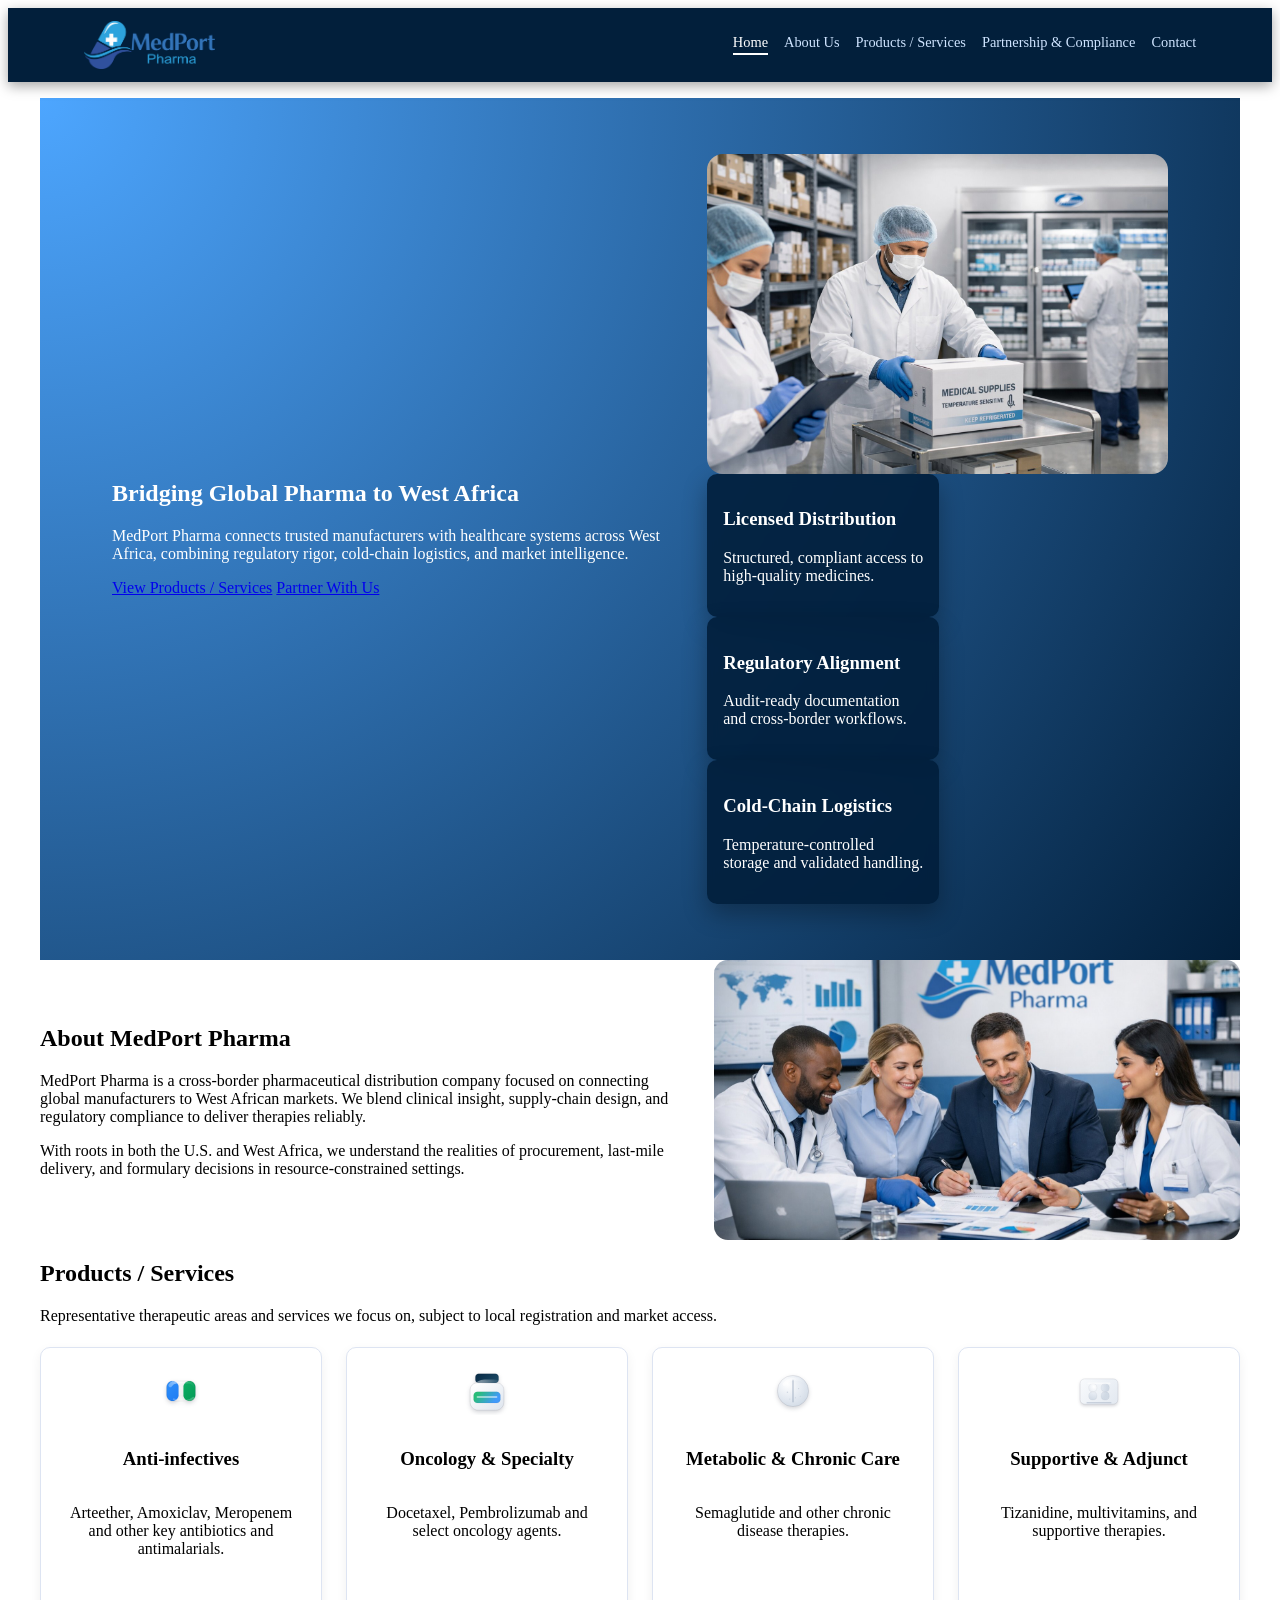
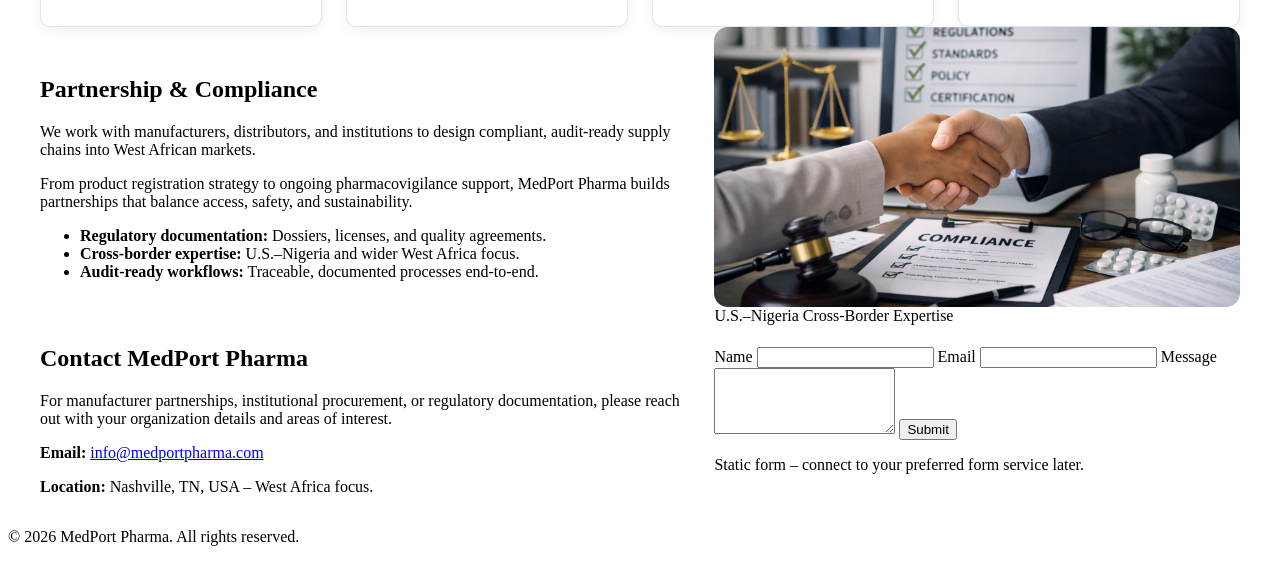
<file: index.html>
<!DOCTYPE html>
<html lang="en">
<head>
  <meta charset="UTF-8">
  <title>MedPort Pharma – Bridging Global Pharma to West Africa</title>
  <meta name="viewport" content="width=device-width, initial-scale=1">
  <link rel="stylesheet" href="css/style.css">
</head>
<body>

<header class="site-header">
  <img src="images/logo.png" class="logo-img" alt="MedPort Pharma Logo">
  
  <nav class="nav">
    <a href="#home" class="active">Home</a>
    <a href="#about">About Us</a>
    <a href="#products">Products / Services</a>
    <a href="#partnership">Partnership &amp; Compliance</a>
    <a href="#contact">Contact</a>
  </nav>
</header>

<main>
  <!-- HERO -->
  <section id="home" class="hero">
    <div class="hero-inner">
      <div class="hero-text">
        <h1>Bridging Global Pharma to West Africa</h1>
        <p>
          MedPort Pharma connects trusted manufacturers with healthcare systems across West Africa,
          combining regulatory rigor, cold-chain logistics, and market intelligence.
        </p>
        <div class="hero-actions">
          <a href="#products" class="btn primary">View Products / Services</a>
          <a href="#partnership" class="btn secondary">Partner With Us</a>
        </div>
      </div>

      <div class="hero-visual">
        <div class="hero-photo" style="background-image: url('images/warehouse.jpg');"></div>

        <div class="floater floater-1">
          <h3>Licensed Distribution</h3>
          <p>Structured, compliant access to high‑quality medicines.</p>
        </div>
        <div class="floater floater-2">
          <h3>Regulatory Alignment</h3>
          <p>Audit‑ready documentation and cross‑border workflows.</p>
        </div>
        <div class="floater floater-3">
          <h3>Cold‑Chain Logistics</h3>
          <p>Temperature‑controlled storage and validated handling.</p>
        </div>
      </div>
    </div>
  </section>

  <!-- ABOUT US -->
  <section id="about" class="section section-alt">
    <div class="section-inner two-column">
      <div>
        <h2>About MedPort Pharma</h2>
        <p>
          MedPort Pharma is a cross‑border pharmaceutical distribution company focused on
          connecting global manufacturers to West African markets. We blend clinical insight,
          supply‑chain design, and regulatory compliance to deliver therapies reliably.
        </p>
        <p>
          With roots in both the U.S. and West Africa, we understand the realities of
          procurement, last‑mile delivery, and formulary decisions in resource‑constrained settings.
        </p>
      </div>

      <div class="about-visual">
        <div class="about-photo" style="background-image: url('images/team.jpg');"></div>
      </div>
    </div>
  </section>

  <!-- PRODUCTS / SERVICES -->
  <section id="products" class="section">
    <div class="section-inner">
      <h2>Products / Services</h2>
      <p class="section-lead">
        Representative therapeutic areas and services we focus on, subject to local registration and market access.
      </p>

      <div class="card-grid product-grid">

        <div class="product-card">
          <div class="product-icon">
            <img src="images/capsule1.svg" alt="Capsule icon">
          </div>
          <h3>Anti‑infectives</h3>
          <p>Arteether, Amoxiclav, Meropenem and other key antibiotics and antimalarials.</p>
        </div>

        <div class="product-card">
          <div class="product-icon">
            <img src="images/bottle1.svg" alt="Bottle icon">
          </div>
          <h3>Oncology &amp; Specialty</h3>
          <p>Docetaxel, Pembrolizumab and select oncology agents.</p>
        </div>

        <div class="product-card">
          <div class="product-icon">
            <img src="images/tablet.svg" alt="Tablet icon">
          </div>
          <h3>Metabolic &amp; Chronic Care</h3>
          <p>Semaglutide and other chronic disease therapies.</p>
        </div>

        <div class="product-card">
          <div class="product-icon">
            <img src="images/blister1.svg" alt="Blister pack icon">
          </div>
          <h3>Supportive &amp; Adjunct</h3>
          <p>Tizanidine, multivitamins, and supportive therapies.</p>
        </div>

      </div>
    </div>
  </section>

  <!-- PARTNERSHIP & COMPLIANCE -->
  <section id="partnership" class="section section-gradient">
    <div class="section-inner two-column">
      <div>
        <h2>Partnership &amp; Compliance</h2>
        <p>
          We work with manufacturers, distributors, and institutions to design compliant,
          audit‑ready supply chains into West African markets.
        </p>
        <p>
          From product registration strategy to ongoing pharmacovigilance support, MedPort
          Pharma builds partnerships that balance access, safety, and sustainability.
        </p>

        <ul class="bullet-list">
          <li><strong>Regulatory documentation:</strong> Dossiers, licenses, and quality agreements.</li>
          <li><strong>Cross‑border expertise:</strong> U.S.–Nigeria and wider West Africa focus.</li>
          <li><strong>Audit‑ready workflows:</strong> Traceable, documented processes end‑to‑end.</li>
        </ul>
      </div>

      <div class="partnership-visual">
        <div class="partnership-photo" style="background-image: url('images/compliance.jpg');"></div>

        <div class="badge">U.S.–Nigeria Cross‑Border Expertise</div>
      </div>
    </div>
  </section>

  <!-- CONTACT -->
  <section id="contact" class="section section-alt">
    <div class="section-inner two-column">
      <div>
        <h2>Contact MedPort Pharma</h2>
        <p>
          For manufacturer partnerships, institutional procurement, or regulatory documentation,
          please reach out with your organization details and areas of interest.
        </p>
        <p><strong>Email:</strong> <a href="mailto:info@medportpharma.com">info@medportpharma.com</a></p>
        <p><strong>Location:</strong> Nashville, TN, USA – West Africa focus.</p>
      </div>

      <div>
        <form class="contact-form">
          <label>Name <input type="text" required></label>
          <label>Email <input type="email" required></label>
          <label>Message <textarea rows="4" required></textarea></label>
          <button type="submit" class="btn primary">Submit</button>
          <p class="form-note">Static form – connect to your preferred form service later.</p>
        </form>
      </div>
    </div>
  </section>

</main>

<footer class="site-footer">
  <div class="footer-inner">
    <p>&copy; <span id="year"></span> MedPort Pharma. All rights reserved.</p>
  </div>
</footer>

<script>
  document.getElementById('year').textContent = new Date().getFullYear();
</script>

</body>
</html>
</file>
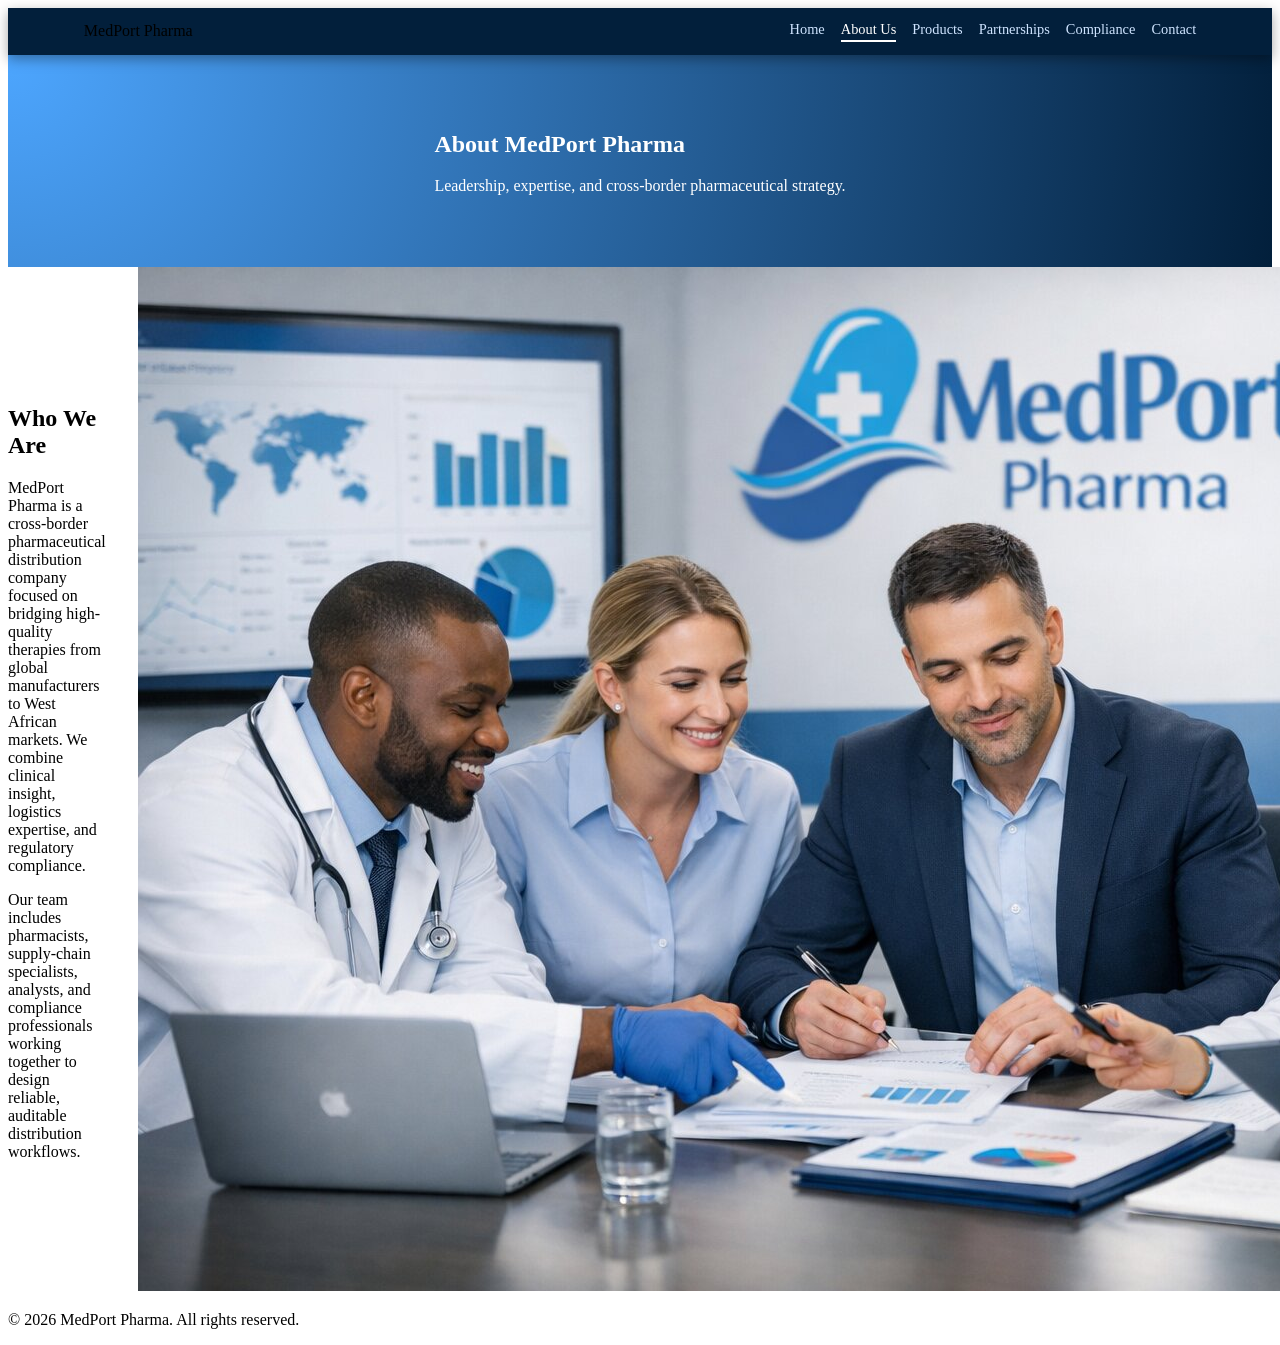
<file: about.html>
<!DOCTYPE html>
<html lang="en">
<head>
  <meta charset="UTF-8">
  <title>About Us – MedPort Pharma</title>
  <link rel="stylesheet" href="css/style.css">
</head>
<body>
<header class="site-header">
  <div class="logo">MedPort Pharma</div>
  <nav class="nav">
    <a href="index.html">Home</a>
    <a href="about.html" class="active">About Us</a>
    <a href="products.html">Products</a>
    <a href="partnerships.html">Partnerships</a>
    <a href="compliance.html">Compliance</a>
    <a href="contact.html">Contact</a>
  </nav>
</header>

<section class="hero hero-small">
  <div class="hero-text">
    <h1>About MedPort Pharma</h1>
    <p>Leadership, expertise, and cross-border pharmaceutical strategy.</p>
  </div>
</section>

<section class="section">
  <div class="section-inner two-column">
    <div>
      <h2>Who We Are</h2>
      <p>
        MedPort Pharma is a cross-border pharmaceutical distribution company focused on
        bridging high-quality therapies from global manufacturers to West African markets.
        We combine clinical insight, logistics expertise, and regulatory compliance.
      </p>
      <p>
        Our team includes pharmacists, supply-chain specialists, analysts, and compliance
        professionals working together to design reliable, auditable distribution workflows.
      </p>
    </div>
    <div>
      <!-- Replace src with your corporate team image -->
      <img src="images/corporate-team.jpg" alt="MedPort Pharma corporate team" class="img-bordered">
    </div>
  </div>
</section>

<footer class="site-footer">
  <div class="footer-inner">
    <p>&copy; <span id="year"></span> MedPort Pharma. All rights reserved.</p>
  </div>
</footer>

<script>
  document.getElementById('year').textContent = new Date().getFullYear();
</script>
</body>
</html>
</file>
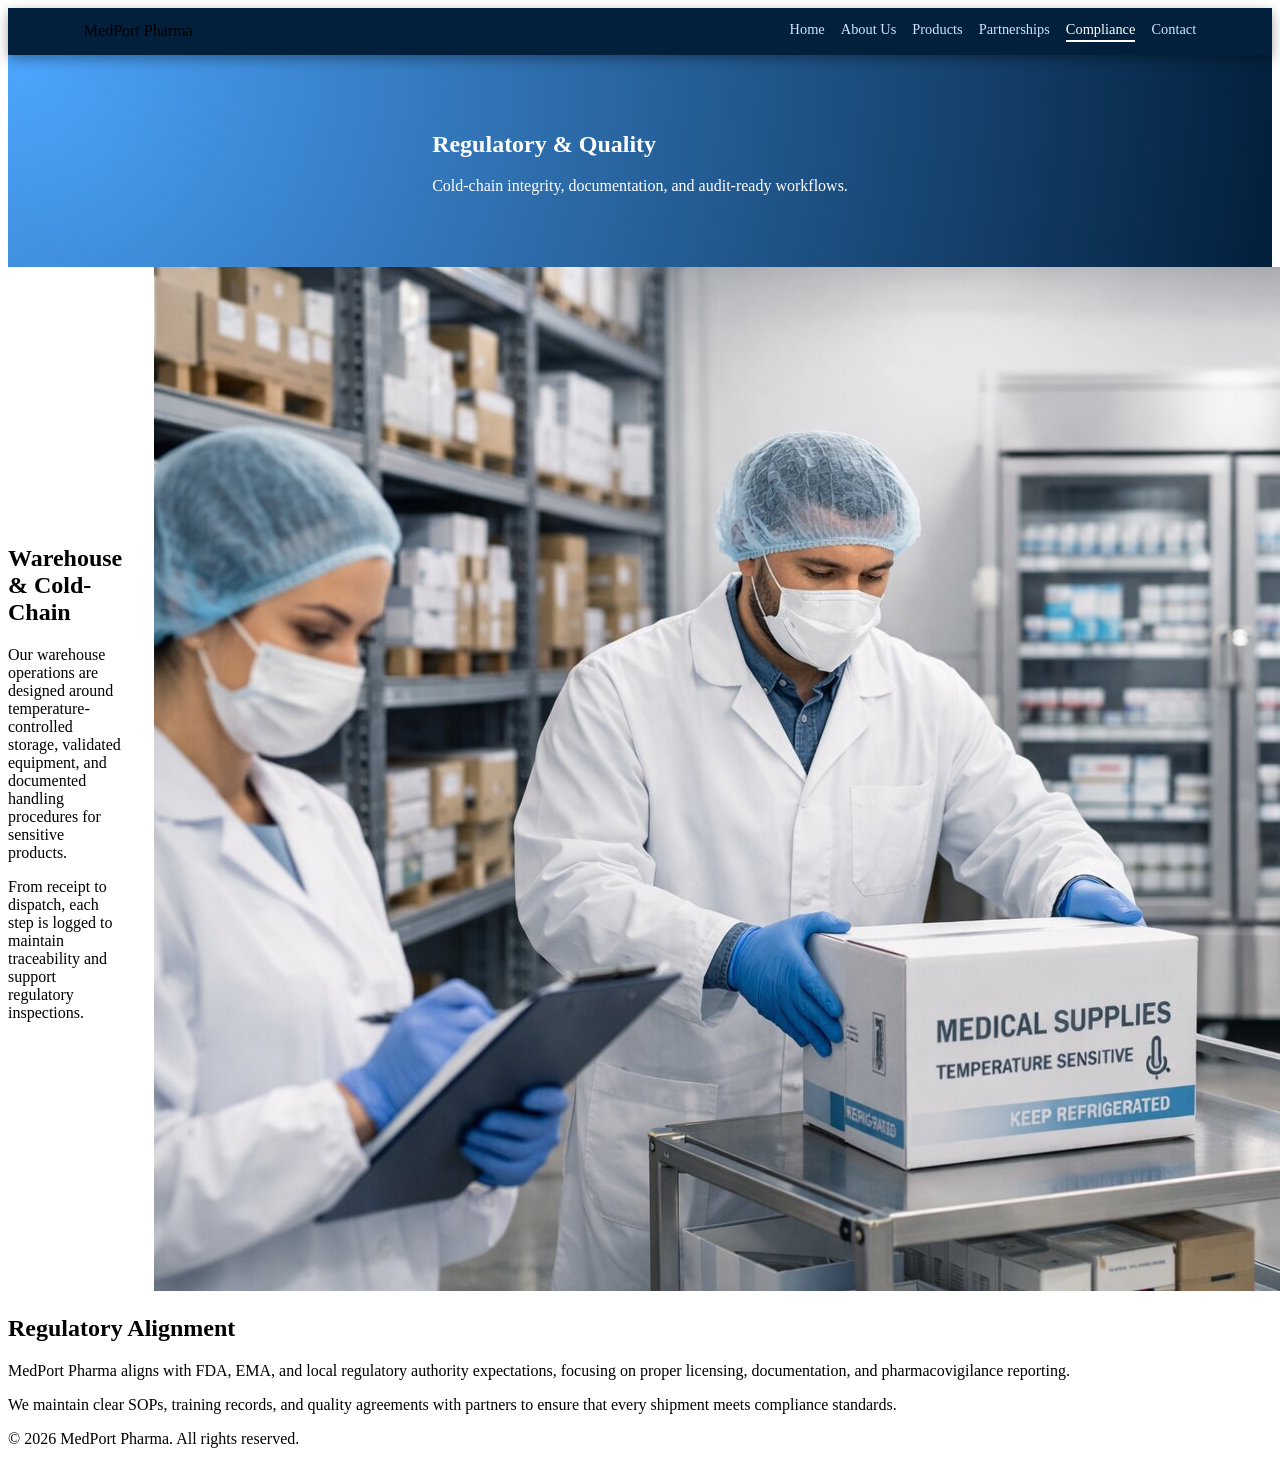
<file: compliance.html>
<!DOCTYPE html>
<html lang="en">
<head>
  <meta charset="UTF-8">
  <title>Compliance – MedPort Pharma</title>
  <link rel="stylesheet" href="css/style.css">
</head>
<body>
<header class="site-header">
  <div class="logo">MedPort Pharma</div>
  <nav class="nav">
    <a href="index.html">Home</a>
    <a href="about.html">About Us</a>
    <a href="products.html">Products</a>
    <a href="partnerships.html">Partnerships</a>
    <a href="compliance.html" class="active">Compliance</a>
    <a href="contact.html">Contact</a>
  </nav>
</header>

<section class="hero hero-small">
  <div class="hero-text">
    <h1>Regulatory & Quality</h1>
    <p>Cold-chain integrity, documentation, and audit-ready workflows.</p>
  </div>
</section>

<section class="section">
  <div class="section-inner two-column">
    <div>
      <h2>Warehouse & Cold-Chain</h2>
      <p>
        Our warehouse operations are designed around temperature-controlled storage,
        validated equipment, and documented handling procedures for sensitive products.
      </p>
      <p>
        From receipt to dispatch, each step is logged to maintain traceability and
        support regulatory inspections.
      </p>
    </div>
    <div>
      <!-- Replace src with your warehouse image -->
      <img src="images/warehouse.jpg" alt="MedPort Pharma warehouse" class="img-bordered">
    </div>
  </div>

  <div class="section-inner">
    <h2>Regulatory Alignment</h2>
    <p>
      MedPort Pharma aligns with FDA, EMA, and local regulatory authority expectations,
      focusing on proper licensing, documentation, and pharmacovigilance reporting.
    </p>
    <p>
      We maintain clear SOPs, training records, and quality agreements with partners to
      ensure that every shipment meets compliance standards.
    </p>
  </div>
</section>

<footer class="site-footer">
  <div class="footer-inner">
    <p>&copy; <span id="year"></span> MedPort Pharma. All rights reserved.</p>
  </div>
</footer>

<script>
  document.getElementById('year').textContent = new Date().getFullYear();
</script>
</body>
</html>
</file>
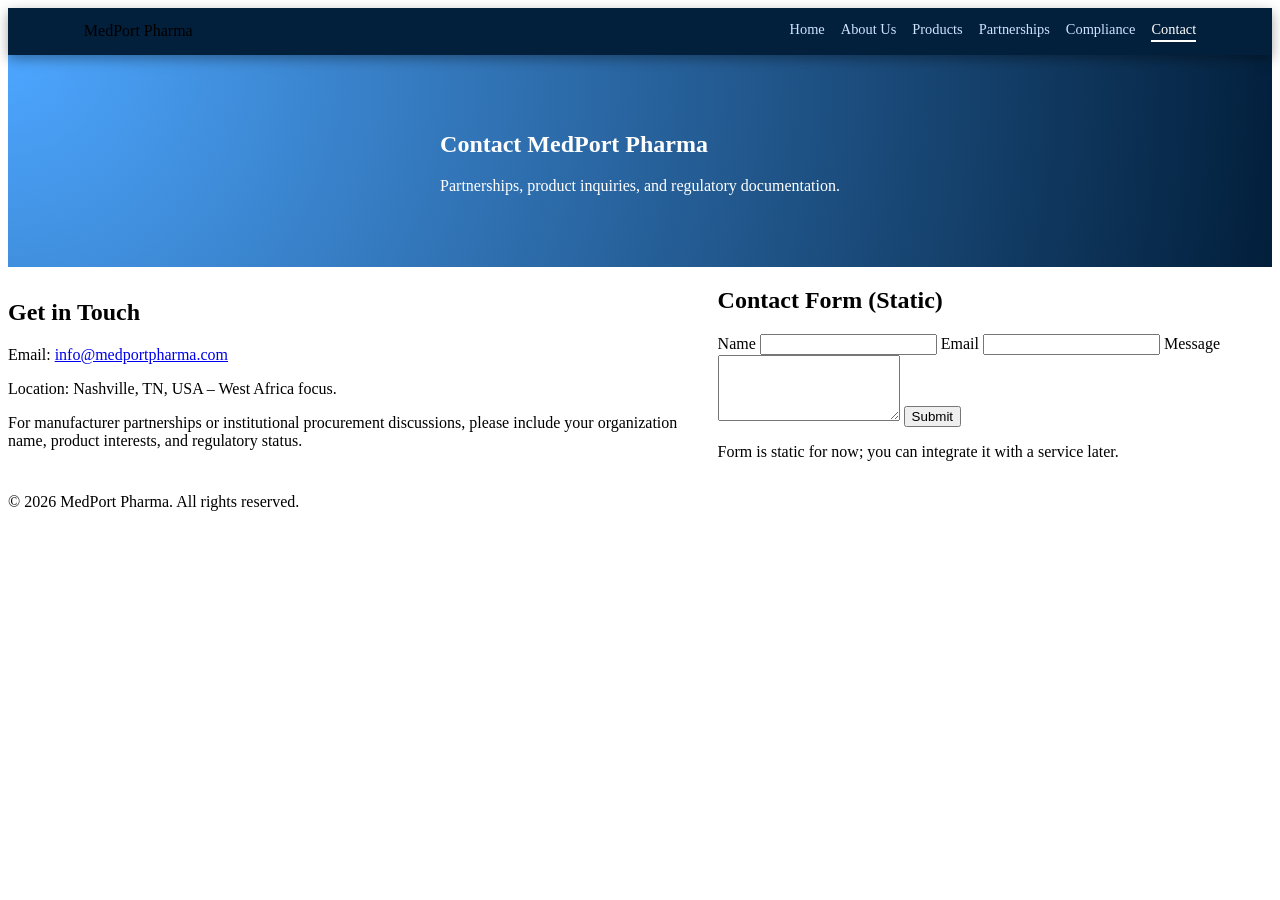
<file: contact.html>
<!DOCTYPE html>
<html lang="en">
<head>
  <meta charset="UTF-8">
  <title>Contact – MedPort Pharma</title>
  <link rel="stylesheet" href="css/style.css">
</head>
<body>
<header class="site-header">
  <div class="logo">MedPort Pharma</div>
  <nav class="nav">
    <a href="index.html">Home</a>
    <a href="about.html">About Us</a>
    <a href="products.html">Products</a>
    <a href="partnerships.html">Partnerships</a>
    <a href="compliance.html">Compliance</a>
    <a href="contact.html" class="active">Contact</a>
  </nav>
</header>

<section class="hero hero-small">
  <div class="hero-text">
    <h1>Contact MedPort Pharma</h1>
    <p>Partnerships, product inquiries, and regulatory documentation.</p>
  </div>
</section>

<section class="section">
  <div class="section-inner two-column">
    <div>
      <h2>Get in Touch</h2>
      <p>Email: <a href="mailto:info@medportpharma.com">info@medportpharma.com</a></p>
      <p>Location: Nashville, TN, USA – West Africa focus.</p>
      <p>
        For manufacturer partnerships or institutional procurement discussions, please
        include your organization name, product interests, and regulatory status.
      </p>
    </div>
    <div>
      <h2>Contact Form (Static)</h2>
      <!-- Static form; you can later wire this to a backend or service -->
      <form class="contact-form">
        <label>
          Name
          <input type="text" name="name" required>
        </label>
        <label>
          Email
          <input type="email" name="email" required>
        </label>
        <label>
          Message
          <textarea name="message" rows="4" required></textarea>
        </label>
        <button type="submit" class="btn primary">Submit</button>
      </form>
      <p class="form-note">Form is static for now; you can integrate it with a service later.</p>
    </div>
  </div>
</section>

<footer class="site-footer">
  <div class="footer-inner">
    <p>&copy; <span id="year"></span> MedPort Pharma. All rights reserved.</p>
  </div>
</footer>

<script>
  document.getElementById('year').textContent = new Date().getFullYear();
</script>
</body>
</html>
</file>
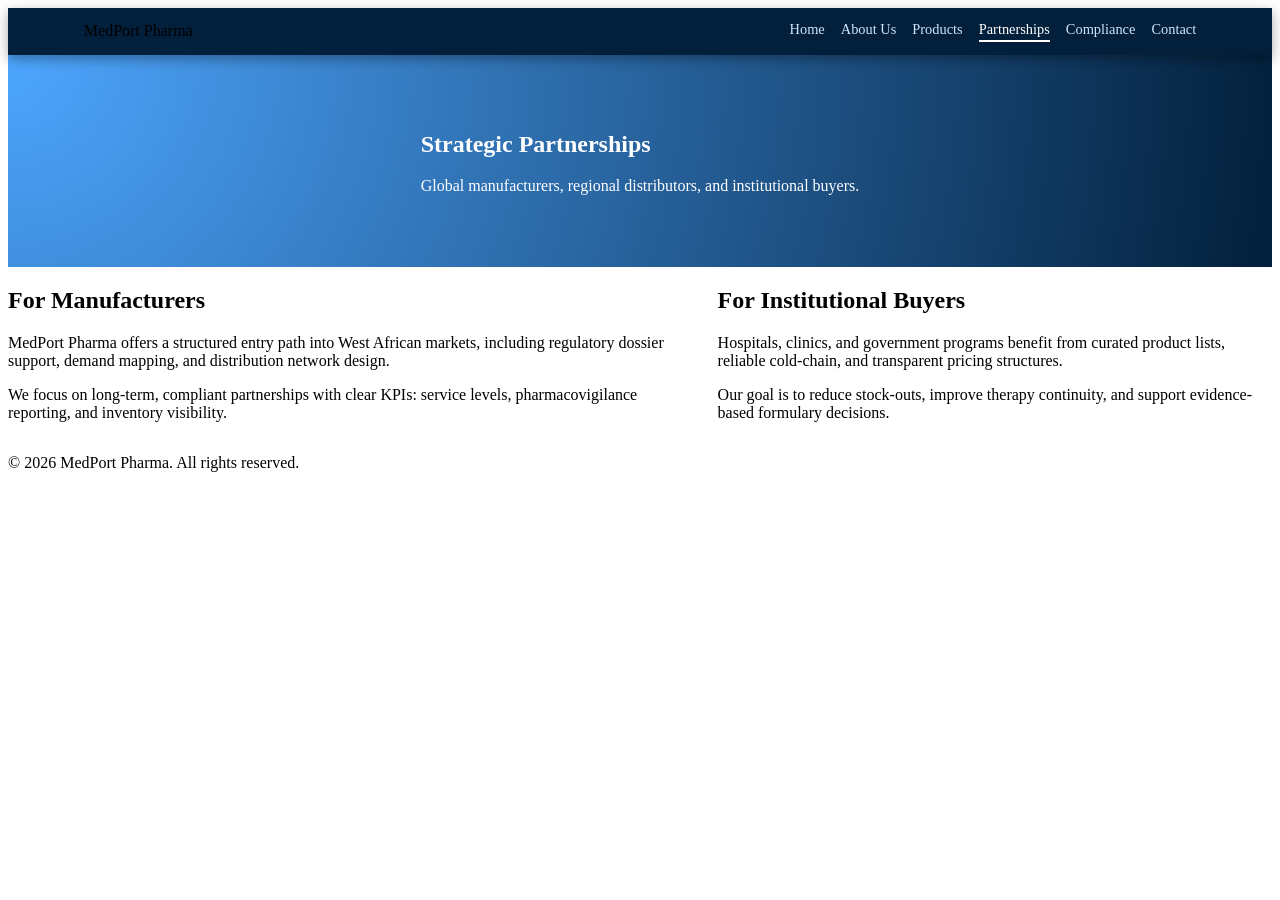
<file: partnerships.html>
<!DOCTYPE html>
<html lang="en">
<head>
  <meta charset="UTF-8">
  <title>Partnerships – MedPort Pharma</title>
  <link rel="stylesheet" href="css/style.css">
</head>
<body>
<header class="site-header">
  <div class="logo">MedPort Pharma</div>
  <nav class="nav">
    <a href="index.html">Home</a>
    <a href="about.html">About Us</a>
    <a href="products.html">Products</a>
    <a href="partnerships.html" class="active">Partnerships</a>
    <a href="compliance.html">Compliance</a>
    <a href="contact.html">Contact</a>
  </nav>
</header>

<section class="hero hero-small">
  <div class="hero-text">
    <h1>Strategic Partnerships</h1>
    <p>Global manufacturers, regional distributors, and institutional buyers.</p>
  </div>
</section>

<section class="section">
  <div class="section-inner two-column">
    <div>
      <h2>For Manufacturers</h2>
      <p>
        MedPort Pharma offers a structured entry path into West African markets, including
        regulatory dossier support, demand mapping, and distribution network design.
      </p>
      <p>
        We focus on long-term, compliant partnerships with clear KPIs: service levels,
        pharmacovigilance reporting, and inventory visibility.
      </p>
    </div>
    <div>
      <h2>For Institutional Buyers</h2>
      <p>
        Hospitals, clinics, and government programs benefit from curated product lists,
        reliable cold-chain, and transparent pricing structures.
      </p>
      <p>
        Our goal is to reduce stock-outs, improve therapy continuity, and support
        evidence-based formulary decisions.
      </p>
    </div>
  </div>
</section>

<footer class="site-footer">
  <div class="footer-inner">
    <p>&copy; <span id="year"></span> MedPort Pharma. All rights reserved.</p>
  </div>
</footer>

<script>
  document.getElementById('year').textContent = new Date().getFullYear();
</script>
</body>
</html>
</file>
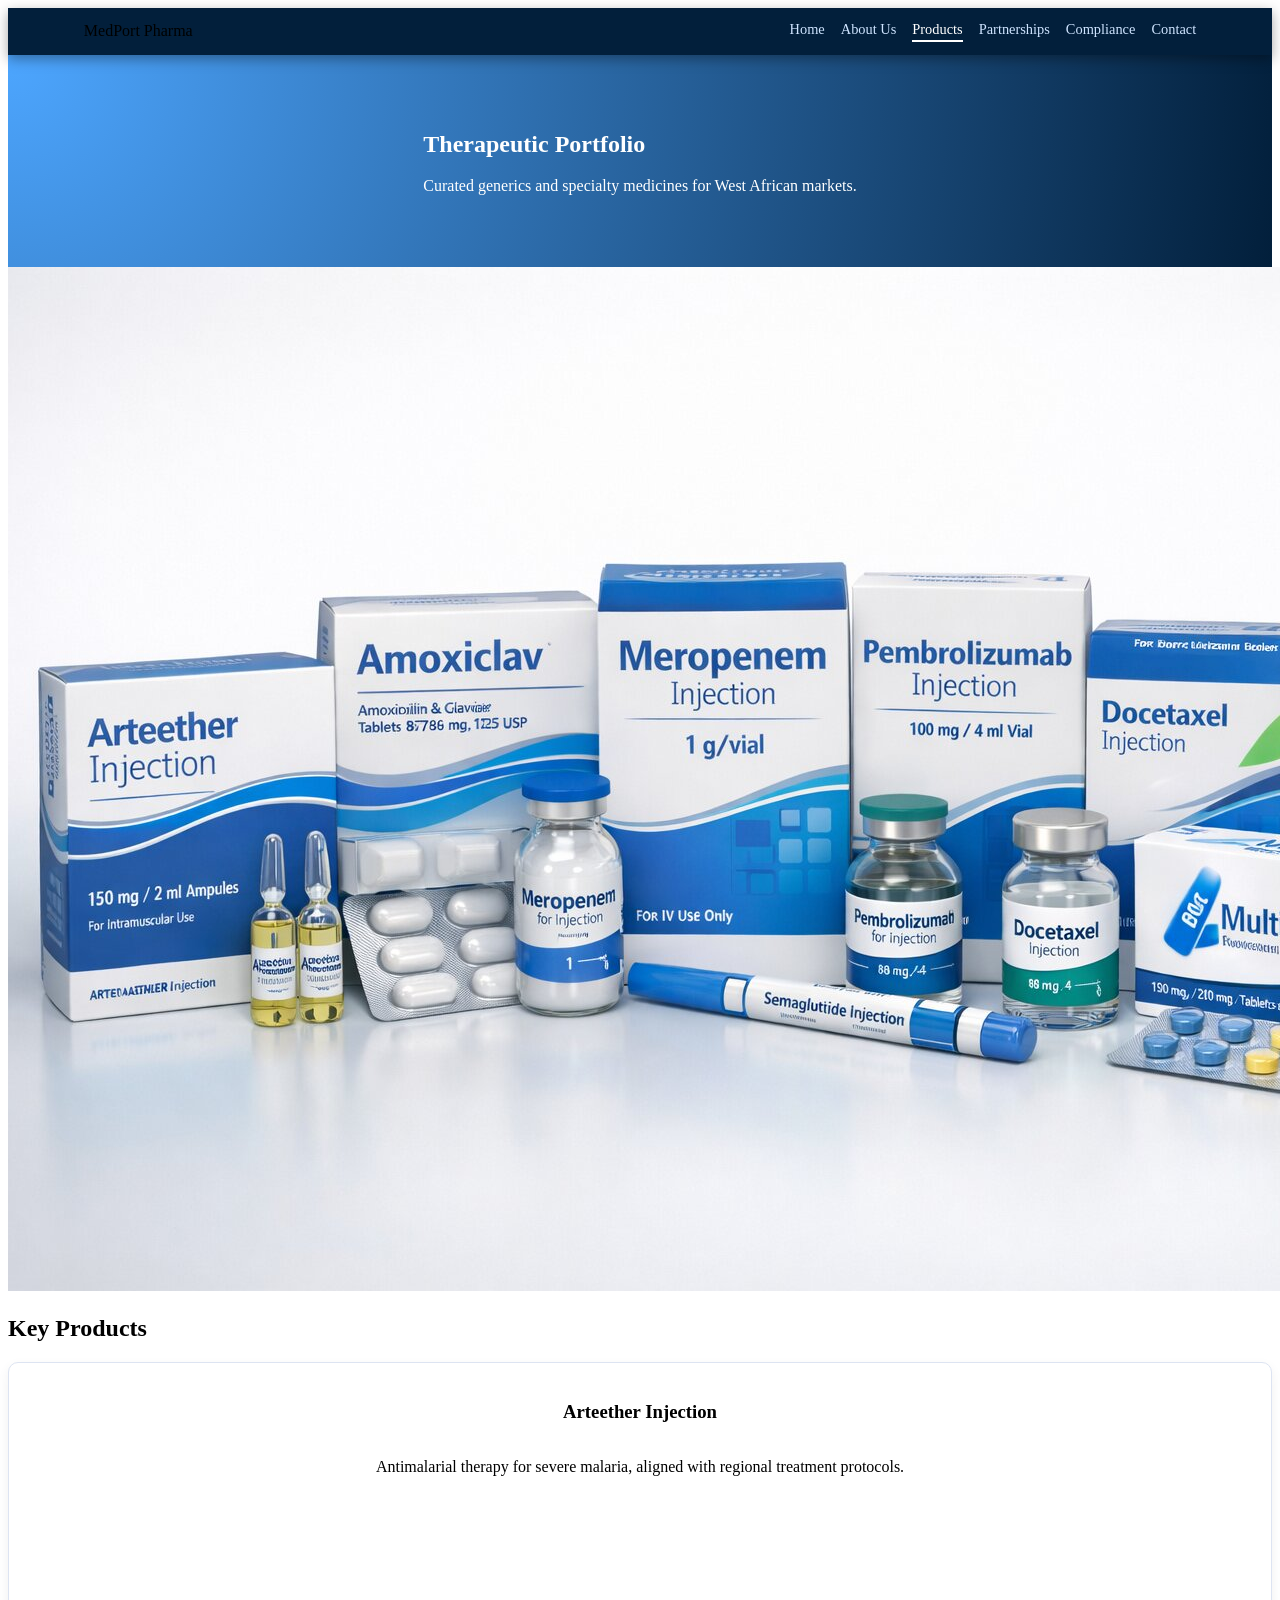
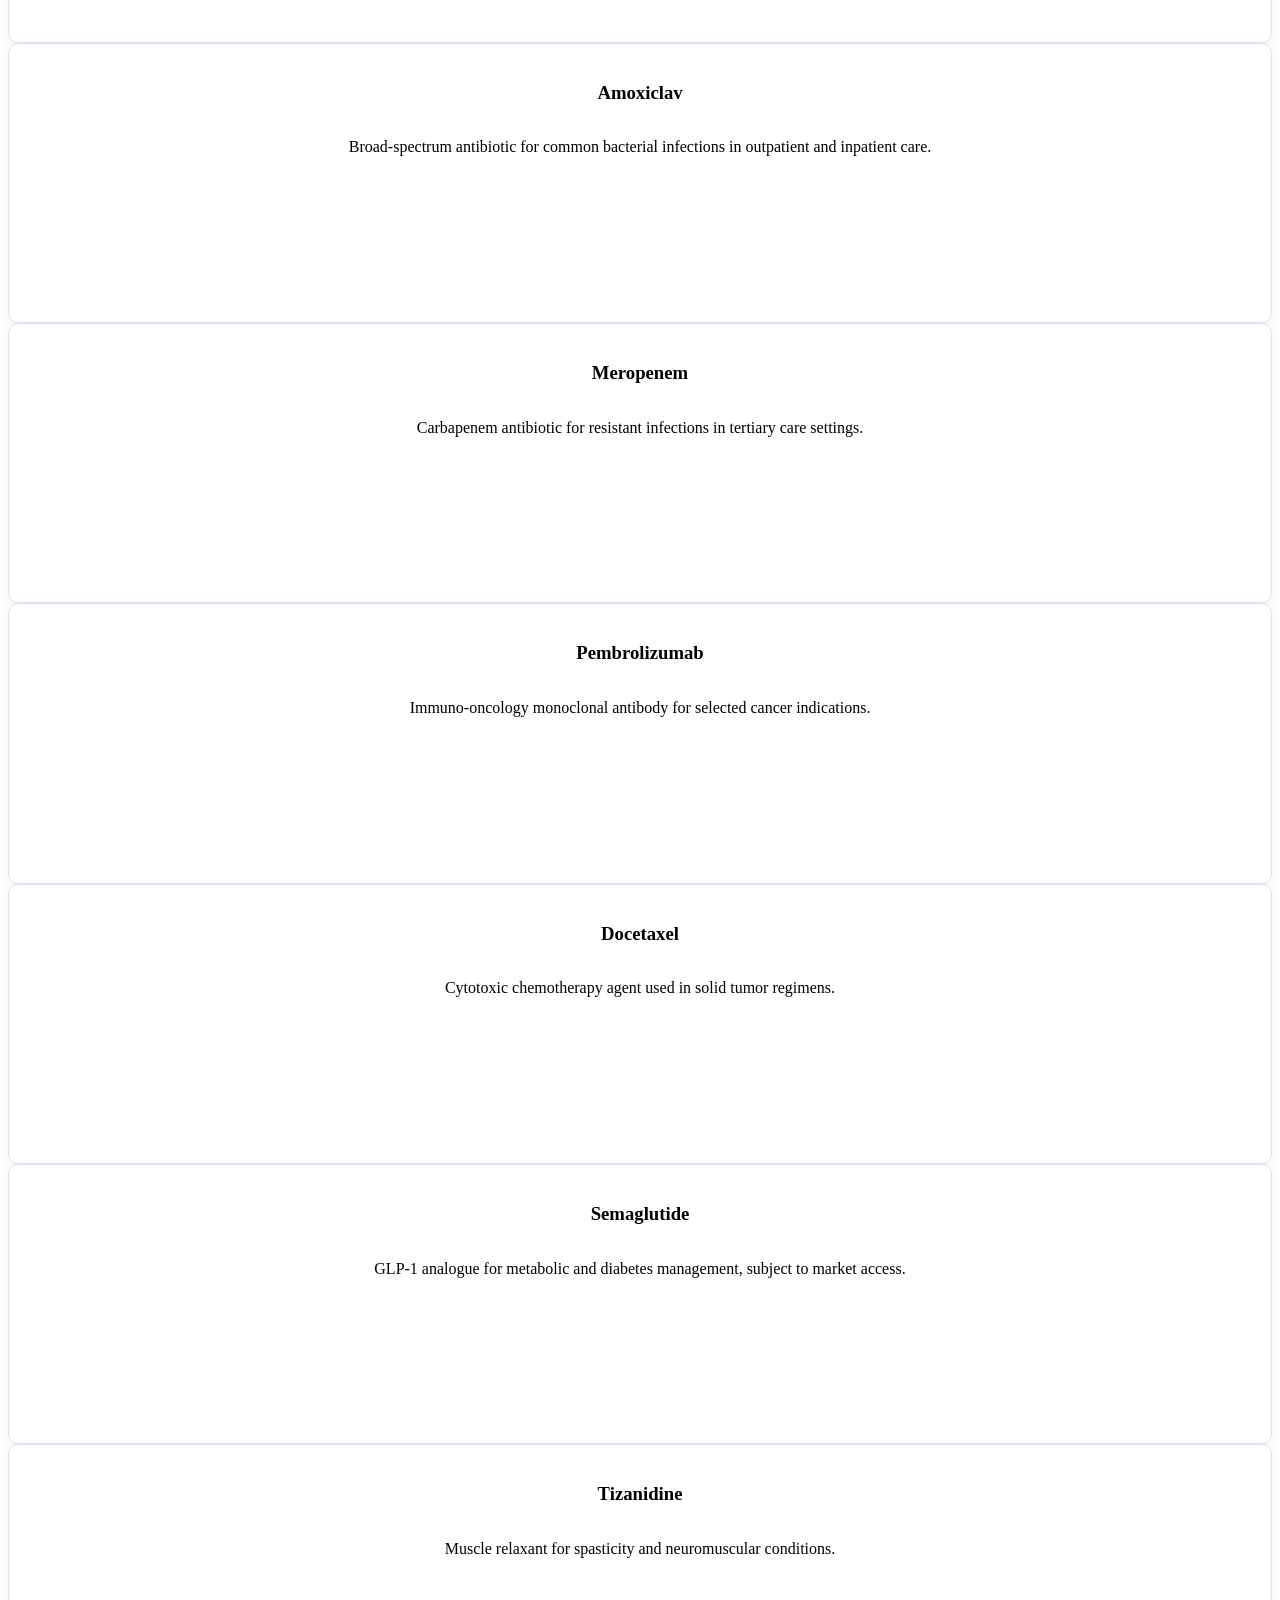
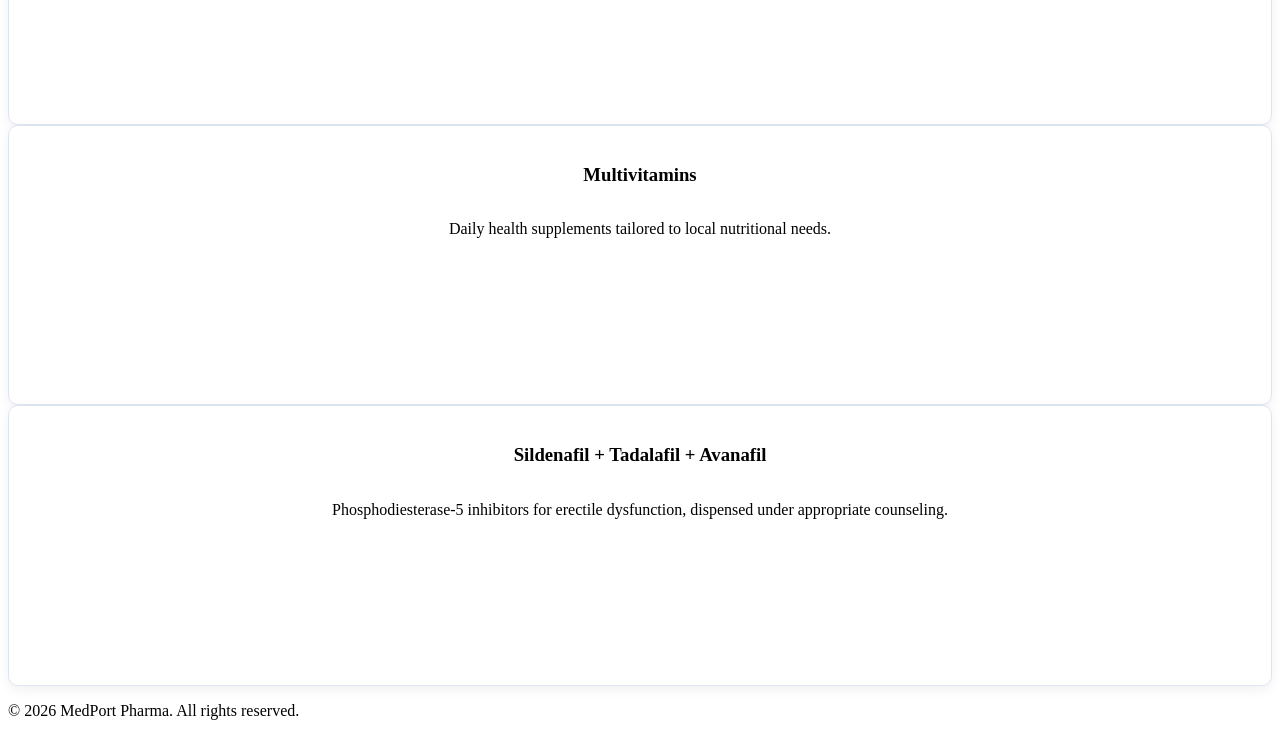
<file: products.html>
<!DOCTYPE html>
<html lang="en">
<head>
  <meta charset="UTF-8">
  <title>Products – MedPort Pharma</title>
  <link rel="stylesheet" href="css/style.css">
</head>
<body>
<header class="site-header">
  <div class="logo">MedPort Pharma</div>
  <nav class="nav">
    <a href="index.html">Home</a>
    <a href="about.html">About Us</a>
    <a href="products.html" class="active">Products</a>
    <a href="partnerships.html">Partnerships</a>
    <a href="compliance.html">Compliance</a>
    <a href="contact.html">Contact</a>
  </nav>
</header>

<section class="hero hero-small">
  <div class="hero-text">
    <h1>Therapeutic Portfolio</h1>
    <p>Curated generics and specialty medicines for West African markets.</p>
  </div>
</section>

<section class="section">
  <div class="section-inner">
    <!-- Composite product lineup image -->
    <div class="product-lineup">
      <img src="images/product-lineup.jpg" alt="MedPort Pharma product lineup" class="img-bordered">
    </div>

    <h2>Key Products</h2>
    <div class="product-grid">
      <div class="product-card">
        <h3>Arteether Injection</h3>
        <p>Antimalarial therapy for severe malaria, aligned with regional treatment protocols.</p>
      </div>
      <div class="product-card">
        <h3>Amoxiclav</h3>
        <p>Broad-spectrum antibiotic for common bacterial infections in outpatient and inpatient care.</p>
      </div>
      <div class="product-card">
        <h3>Meropenem</h3>
        <p>Carbapenem antibiotic for resistant infections in tertiary care settings.</p>
      </div>
      <div class="product-card">
        <h3>Pembrolizumab</h3>
        <p>Immuno-oncology monoclonal antibody for selected cancer indications.</p>
      </div>
      <div class="product-card">
        <h3>Docetaxel</h3>
        <p>Cytotoxic chemotherapy agent used in solid tumor regimens.</p>
      </div>
      <div class="product-card">
        <h3>Semaglutide</h3>
        <p>GLP-1 analogue for metabolic and diabetes management, subject to market access.</p>
      </div>
      <div class="product-card">
        <h3>Tizanidine</h3>
        <p>Muscle relaxant for spasticity and neuromuscular conditions.</p>
      </div>
      <div class="product-card">
        <h3>Multivitamins</h3>
        <p>Daily health supplements tailored to local nutritional needs.</p>
      </div>
      <div class="product-card">
        <h3>Sildenafil + Tadalafil + Avanafil</h3>
        <p>Phosphodiesterase-5 inhibitors for erectile dysfunction, dispensed under appropriate counseling.</p>
      </div>
    </div>
  </div>
</section>

<footer class="site-footer">
  <div class="footer-inner">
    <p>&copy; <span id="year"></span> MedPort Pharma. All rights reserved.</p>
  </div>
</footer>

<script>
  document.getElementById('year').textContent = new Date().getFullYear();
</script>
</body>
</html>
</file>
<file: css/style.css>
/* HEADER FIX */
.site-header {
  position: sticky;
  top: 0;
  z-index: 100;
  background: #021f3b;
  padding: 0.8rem 6%;
  display: flex;
  justify-content: space-between;
  align-items: center;
  box-shadow: 0 4px 12px rgba(0,0,0,0.35);
}

/* LOGO FIX */
.logo-img {
  height: 48px; /* controls logo size */
  width: auto;
  object-fit: contain;
  display: block;
}

/* NAVIGATION FIX */
.nav {
  display: flex;
  flex-wrap: wrap;
  gap: 1rem;
}

.nav a {
  color: #cfe4ff;
  text-decoration: none;
  font-size: 0.9rem;
  font-weight: 500;
}

.nav a:hover,
.nav a.active {
  color: #ffffff;
  border-bottom: 2px solid #ffffff;
  padding-bottom: 2px;
}

/* GLOBAL WRAPPER */
main {
  max-width: 1200px;
  margin: 0 auto;
  padding-top: 1rem;
}

/* HERO */
.hero-inner {
  display: grid;
  grid-template-columns: 1.1fr 0.9fr;
  gap: 2rem;
  align-items: center;
}

.hero-photo {
  width: 100%;
  height: 320px;
  border-radius: 16px;
  background-size: cover;
  background-position: center center;
  background-repeat: no-repeat;
  object-fit: cover;
  overflow: hidden;
}

/* ABOUT */
.about-photo {
  width: 100%;
  height: 280px;
  border-radius: 14px;
  background-size: cover;
  background-position: center center;
  background-repeat: no-repeat;
  object-fit: cover;
  overflow: hidden;
}

/* PARTNERSHIP */
.partnership-photo {
  width: 100%;
  height: 280px;
  border-radius: 14px;
  background-size: cover;
  background-position: center center;
  background-repeat: no-repeat;
  object-fit: cover;
  overflow: hidden;
}

/* PRODUCT GRID */
.card-grid {
  display: grid;
  grid-template-columns: repeat(auto-fit, minmax(260px, 1fr));
  gap: 1.5rem;
  margin-top: 1.4rem;
}

.product-card {
  background: #fff;
  border-radius: 10px;
  padding: 1.2rem;
  border: 1px solid #dde4f2;
  box-shadow: 0 4px 12px rgba(0,0,0,0.06);
  display: flex;
  flex-direction: column;
  align-items: center;
  text-align: center;
  min-height: 240px;
}

.product-icon img {
  width: 48px;
  height: 48px;
  object-fit: contain;
  margin-bottom: 0.6rem;
}

/* FLOATERS */
.floater {
  width: 200px;
  padding: 1rem;
  backdrop-filter: blur(6px);
  border-radius: 10px;
  background: rgba(2,31,59,0.9);
  color: #fff;
  box-shadow: 0 10px 25px rgba(0,0,0,0.3);
}

/* TWO-COLUMN ALIGNMENT */
.two-column {
  display: grid;
  grid-template-columns: 1.1fr 0.9fr;
  gap: 2rem;
  align-items: center;
}

/* RESPONSIVE */
@media (max-width: 900px) {
  .hero-inner,
  .two-column {
    grid-template-columns: 1fr;
  }

  .hero-photo,
  .about-photo,
  .partnership-photo {
    height: 220px;
  }

  .floater {
    display: none;
  }
}
/* HERO ALIGNMENT FIX */
.hero {
  padding: 3.5rem 6%;
  background: radial-gradient(circle at top left, #4da6ff, #021f3b);
  color: #fff;
  display: flex;
  flex-direction: column;
  align-items: center;
  text-align: left;
}

.hero-inner {
  max-width: 1100px;
  width: 100%;
  display: grid;
  grid-template-columns: 1.1fr 0.9fr;
  gap: 2rem;
  align-items: center;
}
</file>
